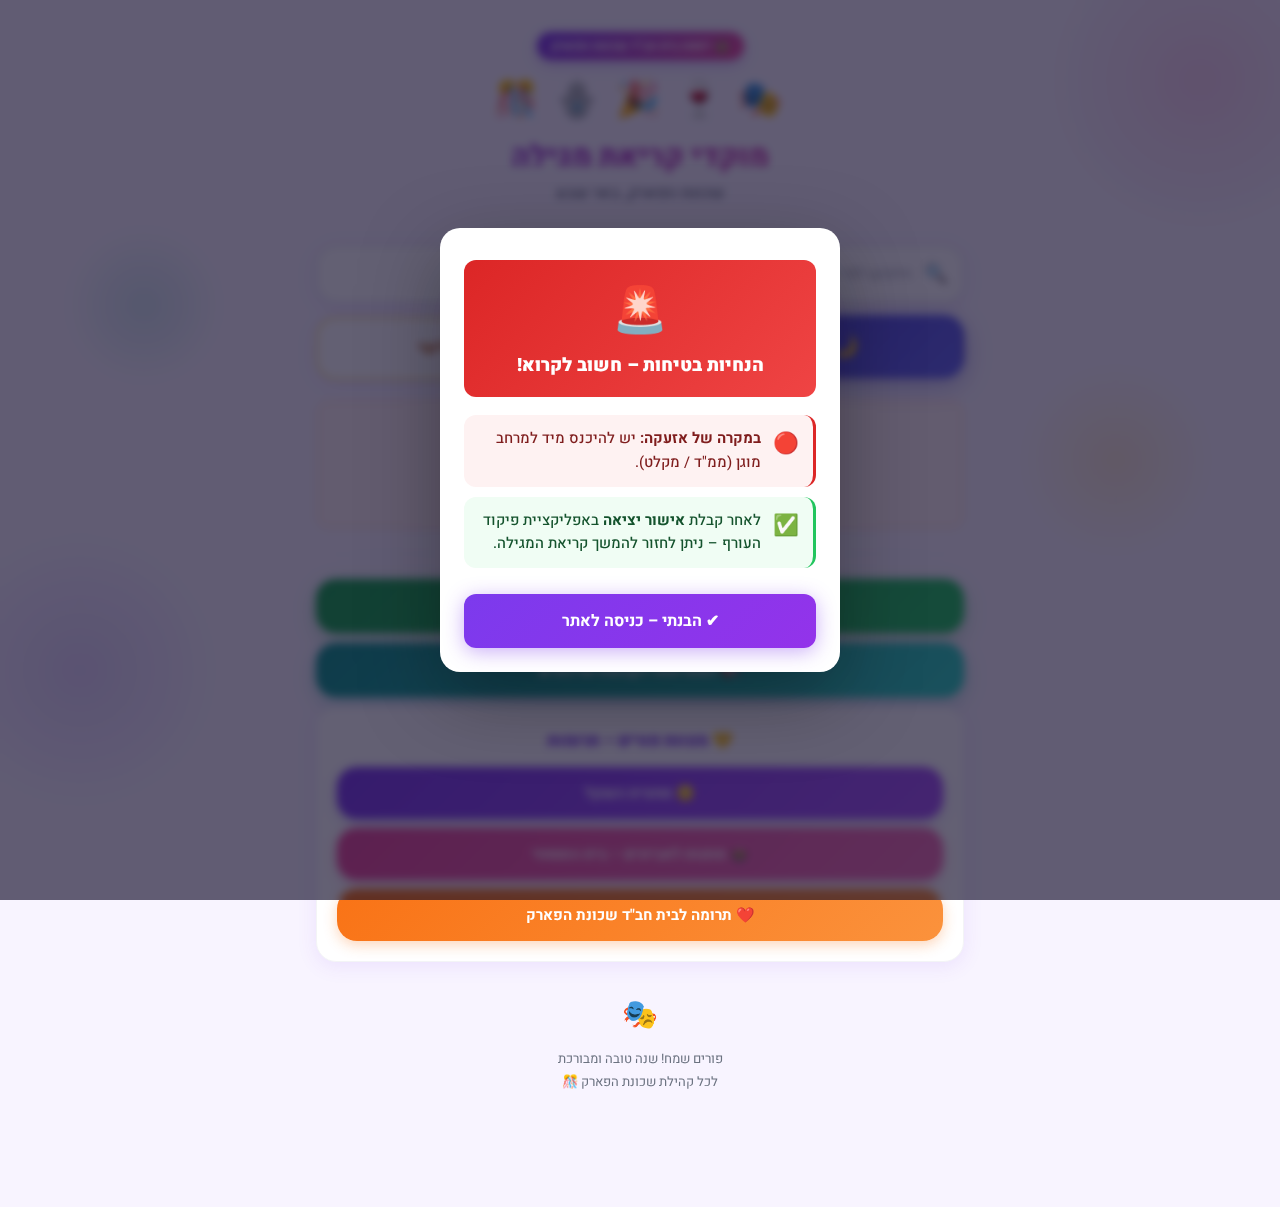
<file: pages/purim.html>
<!DOCTYPE html>
<html lang="he" dir="rtl">
<head>
<meta charset="UTF-8">
<meta name="viewport" content="width=device-width, initial-scale=1.0">
<title>מוקדי קריאת מגילה – שכונת הפארק באר שבע</title>
<link href="https://fonts.googleapis.com/css2?family=Heebo:wght@400;600;700;900&display=swap" rel="stylesheet">
<style>
:root {
  --bg: #f8f4ff;
  --purple: #7C3AED;
  --purple-soft: #EDE9FE;
  --pink: #EC4899;
  --night: #4338CA;
  --night-soft: #EEF2FF;
  --day: #B45309;
  --day-soft: #FFFBEB;
  --text: #1E1B4B;
  --muted: #6B7280;
  --radius: 20px;
  --radius-sm: 12px;
  --shadow: 0 4px 20px rgba(124,58,237,0.10);
  --shadow-lg: 0 8px 40px rgba(124,58,237,0.18);
}
* { box-sizing: border-box; margin: 0; padding: 0; }
body { font-family: 'Heebo', sans-serif; background: var(--bg); color: var(--text); min-height: 100vh; overflow-x: hidden; }

.bg-shapes { position: fixed; inset: 0; pointer-events: none; z-index: 0; overflow: hidden; }
.shape { position: absolute; border-radius: 50%; animation: float 8s ease-in-out infinite alternate; }
.shape-1 { width: 320px; height: 320px; background: radial-gradient(circle, rgba(236,72,153,0.18), transparent 70%); top: -80px; right: -80px; }
.shape-2 { width: 280px; height: 280px; background: radial-gradient(circle, rgba(124,58,237,0.15), transparent 70%); bottom: 10%; left: -60px; animation-delay: 2s; }
.shape-3 { width: 200px; height: 200px; background: radial-gradient(circle, rgba(251,191,36,0.18), transparent 70%); top: 40%; right: 5%; animation-delay: 4s; }
.shape-4 { width: 160px; height: 160px; background: radial-gradient(circle, rgba(13,148,136,0.14), transparent 70%); top: 25%; left: 5%; animation-delay: 1s; }
@keyframes float { from { transform: translateY(0); } to { transform: translateY(-20px); } }

.container { max-width: 680px; margin: 0 auto; padding: 0 16px 100px; position: relative; z-index: 1; }

/* POPUP */
.popup-overlay { position: fixed; inset: 0; background: rgba(15,10,40,0.65); backdrop-filter: blur(4px); z-index: 1000; display: flex; align-items: center; justify-content: center; padding: 16px; }
.popup-box { background: white; border-radius: var(--radius); padding: 32px 24px 24px; max-width: 400px; width: 100%; box-shadow: 0 24px 80px rgba(0,0,0,0.35); animation: popIn 0.35s cubic-bezier(0.34,1.56,0.64,1); }
@keyframes popIn { from { transform: scale(0.85) translateY(20px); opacity: 0; } to { transform: scale(1); opacity: 1; } }
.popup-top { background: linear-gradient(135deg, #DC2626, #EF4444); border-radius: var(--radius-sm); padding: 18px; text-align: center; margin-bottom: 18px; }
.popup-icon { font-size: 2.8rem; display: block; margin-bottom: 8px; }
.popup-top h2 { font-size: 1.15rem; font-weight: 900; color: white; }
.safety-step { display: flex; gap: 12px; align-items: flex-start; padding: 12px 14px; border-radius: var(--radius-sm); margin-bottom: 10px; font-size: 0.93rem; line-height: 1.6; font-weight: 500; }
.safety-step.red { background: #FEF2F2; color: #7F1D1D; border-right: 3px solid #DC2626; }
.safety-step.green { background: #F0FDF4; color: #14532D; border-right: 3px solid #22C55E; }
.step-icon { font-size: 1.3rem; flex-shrink: 0; }
.popup-ok-btn { width: 100%; margin-top: 16px; background: linear-gradient(135deg, var(--purple), #9333EA); color: white; border: none; border-radius: var(--radius-sm); padding: 15px; font-size: 1rem; font-weight: 700; font-family: 'Heebo', sans-serif; cursor: pointer; box-shadow: 0 4px 20px rgba(124,58,237,0.4); }
.popup-ok-btn:active { opacity: 0.9; }

/* HEADER */
header { text-align: center; padding: 32px 0 22px; }
.header-badge-top { display: inline-flex; align-items: center; gap: 6px; background: linear-gradient(135deg, var(--purple), var(--pink)); color: white; font-size: 0.8rem; font-weight: 700; padding: 5px 14px; border-radius: 50px; margin-bottom: 14px; box-shadow: 0 4px 14px rgba(124,58,237,0.3); }
.emoji-strip { font-size: 2.2rem; letter-spacing: 4px; margin-bottom: 12px; display: block; animation: wiggle 3s ease-in-out infinite; }
@keyframes wiggle { 0%, 100% { transform: rotate(-2deg); } 50% { transform: rotate(2deg); } }
header h1 { font-size: 1.85rem; font-weight: 900; line-height: 1.25; margin-bottom: 6px; background: linear-gradient(135deg, var(--purple) 0%, var(--pink) 100%); -webkit-background-clip: text; -webkit-text-fill-color: transparent; background-clip: text; }
header .city { font-size: 1rem; color: var(--muted); font-weight: 600; }

/* SEARCH */
.search-wrap { margin: 18px 0 14px; position: relative; }
.search-input { width: 100%; padding: 15px 50px 15px 18px; border: 2px solid #E5E7EB; border-radius: var(--radius); font-size: 1rem; font-family: 'Heebo', sans-serif; background: white; outline: none; box-shadow: var(--shadow); transition: border-color 0.2s, box-shadow 0.2s; text-align: right; color: var(--text); }
.search-input:focus { border-color: var(--purple); box-shadow: 0 0 0 4px rgba(124,58,237,0.12); }
.search-input::placeholder { color: #9CA3AF; }
.search-icon { position: absolute; right: 16px; top: 50%; transform: translateY(-50%); font-size: 1.2rem; pointer-events: none; }

/* TABS */
.tabs { display: grid; grid-template-columns: 1fr 1fr; gap: 10px; margin-bottom: 20px; }
.tab-btn { padding: 14px 10px; border: 2.5px solid transparent; border-radius: var(--radius); font-family: 'Heebo', sans-serif; font-size: 0.98rem; font-weight: 700; cursor: pointer; transition: all 0.22s cubic-bezier(0.34,1.56,0.64,1); background: white; box-shadow: var(--shadow); display: flex; align-items: center; justify-content: center; gap: 8px; }
.tab-btn.night { color: var(--night); border-color: #C7D2FE; }
.tab-btn.night.active { background: linear-gradient(135deg, var(--night), #6366F1); color: white; border-color: transparent; box-shadow: 0 6px 24px rgba(67,56,202,0.4); transform: translateY(-2px); }
.tab-btn.day { color: var(--day); border-color: #FDE68A; }
.tab-btn.day.active { background: linear-gradient(135deg, #D97706, #F59E0B); color: white; border-color: transparent; box-shadow: 0 6px 24px rgba(217,119,6,0.4); transform: translateY(-2px); }
.tab-icon { font-size: 1.3rem; }

/* LOADING */
.loading { text-align: center; padding: 50px 20px; color: var(--muted); }
.spinner { width: 42px; height: 42px; border: 4px solid #E5E7EB; border-top-color: var(--purple); border-radius: 50%; animation: spin 0.8s linear infinite; margin: 0 auto 14px; }
@keyframes spin { to { transform: rotate(360deg); } }

/* ERROR */
.error-box { background: #FEF2F2; border: 1.5px solid #FECACA; border-radius: var(--radius-sm); padding: 20px; text-align: center; color: #DC2626; font-weight: 600; font-size: 0.95rem; line-height: 1.9; }
.retry-btn { margin-top: 14px; background: #DC2626; color: white; border: none; border-radius: 10px; padding: 11px 24px; font-family: 'Heebo', sans-serif; font-weight: 700; cursor: pointer; font-size: 0.95rem; }

/* TIME GROUP */
.time-group { margin-bottom: 24px; }
.time-pill { display: inline-flex; align-items: center; gap: 8px; padding: 8px 18px; border-radius: 50px; font-weight: 900; font-size: 1rem; margin-bottom: 12px; box-shadow: 0 4px 14px rgba(0,0,0,0.12); }
.night-pill { background: linear-gradient(135deg, var(--night), #6366F1); color: white; }
.day-pill { background: linear-gradient(135deg, #D97706, #F59E0B); color: white; }

/* CARD */
.card { background: white; border-radius: var(--radius); padding: 18px; margin-bottom: 12px; box-shadow: var(--shadow); border: 1.5px solid #F3F4F6; transition: transform 0.18s, box-shadow 0.18s; animation: cardIn 0.35s cubic-bezier(0.34,1.56,0.64,1) both; position: relative; overflow: hidden; }
.card::before { content: ''; position: absolute; top: 0; right: 0; width: 5px; height: 100%; }
.card.night-card::before { background: linear-gradient(180deg, var(--night), #6366F1); }
.card.day-card::before { background: linear-gradient(180deg, #D97706, #F59E0B); }
@keyframes cardIn { from { opacity: 0; transform: translateY(14px) scale(0.97); } to { opacity: 1; transform: translateY(0) scale(1); } }
.card:hover { transform: translateY(-2px); box-shadow: var(--shadow-lg); }
.card-header { display: flex; justify-content: space-between; align-items: flex-start; margin-bottom: 12px; gap: 10px; }
.card-address { font-size: 1.15rem; font-weight: 900; color: var(--text); line-height: 1.3; }
.time-badge { flex-shrink: 0; font-size: 0.95rem; font-weight: 900; padding: 5px 13px; border-radius: 50px; }
.night-badge { background: var(--night-soft); color: var(--night); }
.day-badge { background: var(--day-soft); color: var(--day); }
.card-info { display: flex; flex-direction: column; gap: 5px; margin-bottom: 14px; }
.info-row { display: flex; align-items: center; gap: 8px; font-size: 0.9rem; color: var(--muted); }
.info-row strong { color: var(--text); font-weight: 700; }
.card-actions { display: grid; grid-template-columns: 1fr 1fr; gap: 8px; }
.action-btn { display: flex; align-items: center; justify-content: center; gap: 7px; padding: 12px 10px; border-radius: var(--radius-sm); font-family: 'Heebo', sans-serif; font-size: 0.9rem; font-weight: 700; text-decoration: none; border: none; cursor: pointer; transition: transform 0.15s; }
.action-btn:active { transform: scale(0.95); }
.btn-nav { background: linear-gradient(135deg, #2563EB, #60A5FA); color: white; box-shadow: 0 4px 12px rgba(37,99,235,0.3); }
.btn-wa { background: linear-gradient(135deg, #16A34A, #4ADE80); color: white; box-shadow: 0 4px 12px rgba(22,163,74,0.3); }
.btn-disabled { background: #F3F4F6; color: #9CA3AF; cursor: default; }

.no-results { text-align: center; padding: 50px 20px; font-size: 1rem; color: var(--muted); }
.no-icon { font-size: 3rem; display: block; margin-bottom: 10px; }
.count-badge { display: inline-block; background: var(--purple-soft, #EDE9FE); color: var(--purple); font-size: 0.78rem; font-weight: 700; padding: 2px 10px; border-radius: 50px; margin-bottom: 16px; }
.divider { height: 2px; background: linear-gradient(90deg, transparent, #E5E7EB 30%, #E5E7EB 70%, transparent); margin: 24px 0; border-radius: 50px; }

/* EXTRAS */
.extras-section { display: flex; flex-direction: column; gap: 10px; }
.full-btn { display: flex; align-items: center; justify-content: center; gap: 10px; padding: 15px; border-radius: var(--radius); font-family: 'Heebo', sans-serif; font-size: 1rem; font-weight: 700; text-decoration: none; border: none; cursor: pointer; width: 100%; transition: transform 0.15s; }
.full-btn:active { transform: scale(0.98); }
.btn-share { background: linear-gradient(135deg, #16A34A, #22C55E); color: white; box-shadow: 0 6px 20px rgba(22,163,74,0.3); }
.btn-group-join { background: linear-gradient(135deg, #0D9488, #2DD4BF); color: white; box-shadow: 0 6px 20px rgba(13,148,136,0.3); }
.donate-section { background: white; border-radius: var(--radius); padding: 20px; box-shadow: var(--shadow); border: 1.5px solid #F3F4F6; }
.donate-title { font-size: 1.05rem; font-weight: 900; color: var(--purple); text-align: center; margin-bottom: 14px; }
.donate-buttons { display: flex; flex-direction: column; gap: 9px; }
.btn-donate { color: white; font-size: 0.93rem; }
.btn-d1 { background: linear-gradient(135deg, #7C3AED, #A855F7); box-shadow: 0 4px 14px rgba(124,58,237,0.3); }
.btn-d2 { background: linear-gradient(135deg, #EC4899, #F472B6); box-shadow: 0 4px 14px rgba(236,72,153,0.3); }
.btn-d3 { background: linear-gradient(135deg, #F97316, #FB923C); box-shadow: 0 4px 14px rgba(249,115,22,0.3); }

footer { text-align: center; padding: 28px 0 12px; color: var(--muted); font-size: 0.82rem; line-height: 1.8; }
.footer-emoji { font-size: 1.8rem; display: block; margin-bottom: 6px; }
.last-updated { text-align: center; font-size: 0.75rem; color: #9CA3AF; margin-top: 8px; }
</style>
</head>
<body>

<div class="bg-shapes">
  <div class="shape shape-1"></div>
  <div class="shape shape-2"></div>
  <div class="shape shape-3"></div>
  <div class="shape shape-4"></div>
</div>

<!-- SAFETY POPUP -->
<div class="popup-overlay" id="safetyPopup">
  <div class="popup-box">
    <div class="popup-top">
      <span class="popup-icon">🚨</span>
      <h2>הנחיות בטיחות – חשוב לקרוא!</h2>
    </div>
    <div class="safety-step red">
      <span class="step-icon">🔴</span>
      <span><strong>במקרה של אזעקה:</strong> יש להיכנס מיד למרחב מוגן (ממ"ד / מקלט).</span>
    </div>
    <div class="safety-step green">
      <span class="step-icon">✅</span>
      <span>לאחר קבלת <strong>אישור יציאה</strong> באפליקציית פיקוד העורף – ניתן לחזור להמשך קריאת המגילה.</span>
    </div>
    <button class="popup-ok-btn" onclick="document.getElementById('safetyPopup').style.display='none'">✔ הבנתי – כניסה לאתר</button>
  </div>
</div>

<div class="container">

  <header>
    <div class="header-badge-top">🕍 יוזמת בית חב"ד שכונת הפארק</div>
    <span class="emoji-strip">🎭 🍷 🎉 🪬 🎊</span>
    <h1>מוקדי קריאת מגילה</h1>
    <div class="city">שכונת הפארק, באר שבע</div>
  </header>

  <div class="search-wrap">
    <span class="search-icon">🔍</span>
    <input type="text" id="searchInput" class="search-input"
      placeholder="חיפוש לפי שם רחוב..." oninput="renderCards()">
  </div>

  <div class="tabs">
    <button class="tab-btn night active" onclick="switchTab('night')">
      <span class="tab-icon">🌙</span> לילה – שני
    </button>
    <button class="tab-btn day" onclick="switchTab('day')">
      <span class="tab-icon">☀️</span> יום – שלישי
    </button>
  </div>

  <div id="cardsContainer">
    <div class="loading">
      <div class="spinner"></div>
      <div>טוען נתונים...</div>
    </div>
  </div>

  <div id="lastUpdated" class="last-updated"></div>
  <div class="divider"></div>

  <div class="extras-section">
    <button class="full-btn btn-share" onclick="shareWhatsApp()">💬 שיתוף הדף בוואטסאפ</button>
    <a class="full-btn btn-group-join" href="https://chat.whatsapp.com/L0iEHd5FZLt73BCRHK4mCI" target="_blank">📢 הצטרפות לקבוצת עדכונים</a>
    <div class="donate-section">
      <div class="donate-title">💛 מצוות פורים – תרומות</div>
      <div class="donate-buttons">
        <a class="full-btn btn-donate btn-d1" href="https://pay.grow.link/ac8d37dc20792b91f0ec3c1f57f3ee9f-MzExMTM2NA" target="_blank">🪙 מחצית השקל</a>
        <a class="full-btn btn-donate btn-d2" href="https://app.icount.co.il/m/2efaa" target="_blank">🍲 מתנות לאביונים – בית התמחוי</a>
        <a class="full-btn btn-donate btn-d3" href="https://app.icount.co.il/m/104dc/c9316p142u69a54ec80?utm_source=iCount&utm_medium=paypage&utm_campaign=322" target="_blank">❤️ תרומה לבית חב"ד שכונת הפארק</a>
      </div>
    </div>
  </div>

  <footer>
    <span class="footer-emoji">🎭</span>
    פורים שמח! שנה טובה ומבורכת<br>לכל קהילת שכונת הפארק 🎊
  </footer>

</div>

<script>
// ─────────────────────────────────────────
// Apps Script URL – טוען ישירות מגוגל
// ללא proxies, יציב ומהיר
// ─────────────────────────────────────────
var APPS_SCRIPT_URL = "https://script.google.com/macros/s/AKfycbx9u7aPZEhd4zNIeOEpX4gyZb7RdEV5xkJw5rw84UzCoKgI4x9s-qmq7CHtMtnOnCd4/exec";

var locations = [];
var activeTab = "night";

// ─────────────────────────────────────────
// טעינת נתונים מ-Apps Script
// ─────────────────────────────────────────
function loadData() {
  var container = document.getElementById("cardsContainer");
  container.innerHTML = '<div class="loading"><div class="spinner"></div><div>טוען נתונים...</div></div>';

  var script = document.createElement("script");
  var callbackName = "handleData_" + Date.now();

  // timeout אם אין תגובה תוך 10 שניות
  var timeout = setTimeout(function() {
    cleanup();
    showError("הבקשה ארכה יותר מדי. רענן את הדף.");
  }, 10000);

  window[callbackName] = function(data) {
    clearTimeout(timeout);
    cleanup();
    try {
      locations = parseRows(data);
      var now = new Date();
      document.getElementById("lastUpdated").textContent =
        "עודכן: " + now.toLocaleTimeString("he-IL", {hour: "2-digit", minute: "2-digit"});
      renderCards();
    } catch(e) {
      showError("שגיאה בעיבוד הנתונים: " + e.message);
    }
  };

  function cleanup() {
    delete window[callbackName];
    if (script.parentNode) script.parentNode.removeChild(script);
  }

  script.onerror = function() {
    clearTimeout(timeout);
    cleanup();
    showError("לא ניתן להתחבר לגיליון. בדוק חיבור לאינטרנט.");
  };

  script.src = APPS_SCRIPT_URL + "?callback=" + callbackName;
  document.head.appendChild(script);
}

// ─────────────────────────────────────────
// פרסור הנתונים מהגיליון
//
// הקוד מזהה את שמות העמודות מה-header
// ותומך בשמות: יום/שעה/רחוב/כתובת/מספר/
//              "איש קשר"/טלפון/"בעל קורא"
// ─────────────────────────────────────────
function parseRows(rows) {
  if (!rows || rows.length === 0) return [];

  return rows.map(function(row) {
    // מצא את המפתחות בצורה גמישה
    var keys = Object.keys(row);

    var dayKey     = findKey(keys, ["יום", "day"]);
    var timeKey    = findKey(keys, ["שעה", "time", "שעה "]);
    var streetKey  = findKey(keys, ["רחוב", "כתובת", "street", "address"]);
    var numKey     = findKey(keys, ["מספר", "מספר בניין", "num", "number"]);
    var contactKey = findKey(keys, ["איש קשר", "שם", "contact", "name", "מארח"]);
    var phoneKey   = findKey(keys, ["טלפון", "phone", "tel"]);
    var readerKey  = findKey(keys, ["בעל קורא", "קורא", "reader"]);

    var dayRaw = dayKey ? String(row[dayKey]).trim() : "";
    var day = "night";
    if (dayRaw === "day" || dayRaw === "שלישי" || dayRaw === "יום") day = "day";

    var time    = timeKey    ? String(row[timeKey]).trim()    : "";
    var street  = streetKey  ? String(row[streetKey]).trim()  : "";
    var num     = numKey     ? String(row[numKey]).trim()     : "";
    var contact = contactKey ? String(row[contactKey]).trim() : "";
    var phone   = phoneKey   ? String(row[phoneKey]).trim()   : "";
    var reader  = readerKey  ? String(row[readerKey]).trim()  : "";

    // אם רחוב ומספר ביחד בעמודת כתובת
    if (street && !num) {
      var m = street.match(/^(.+?)\s+([\d][0-9\-\/]*)$/);
      if (m) { street = m[1].trim(); num = m[2].trim(); }
    }

    // ניקוי טלפון
    phone = phone.replace(/[^\d\-+]/g, "").replace(/^-+|-+$/g, "");

    // נקה זמנים כגון "18:00:00" → "18:00"
    if (time.length > 5) time = time.substring(0, 5);

    if (!street || !time) return null;
    return { day: day, time: time, street: street, num: num, contact: contact, phone: phone, reader: reader };
  }).filter(function(r) { return r !== null; });
}

function findKey(keys, options) {
  for (var i = 0; i < options.length; i++) {
    for (var j = 0; j < keys.length; j++) {
      if (keys[j].trim() === options[i]) return keys[j];
    }
  }
  // partial match
  for (var i = 0; i < options.length; i++) {
    for (var j = 0; j < keys.length; j++) {
      if (keys[j].indexOf(options[i]) !== -1 || options[i].indexOf(keys[j].trim()) !== -1) return keys[j];
    }
  }
  return null;
}

function showError(msg) {
  document.getElementById("cardsContainer").innerHTML =
    '<div class="error-box">⚠️ ' + msg + '<br>' +
    '<button class="retry-btn" onclick="loadData()">🔄 נסה שוב</button></div>';
}

// ─────────────────────────────────────────
// UI
// ─────────────────────────────────────────
function switchTab(tab) {
  activeTab = tab;
  document.querySelectorAll(".tab-btn").forEach(function(b) { b.classList.remove("active"); });
  document.querySelector(".tab-btn." + tab).classList.add("active");
  renderCards();
}

function phoneToIntl(phone) {
  var c = (phone || "").replace(/\D/g, "");
  return c.startsWith("0") ? "972" + c.slice(1) : c;
}

function mapsLink(street, num) {
  var addr = [street, num, "באר שבע", "ישראל"].filter(Boolean).join(" ");
  return "https://www.google.com/maps/search/?api=1&query=" + encodeURIComponent(addr);
}

function renderCards() {
  var query = document.getElementById("searchInput").value.trim();
  var filtered = locations.filter(function(loc) {
    return loc.day === activeTab && (!query || loc.street.indexOf(query) !== -1);
  });

  var container = document.getElementById("cardsContainer");
  var isNight = activeTab === "night";

  if (filtered.length === 0) {
    container.innerHTML = '<div class="no-results"><span class="no-icon">😕</span>לא נמצאו מוקדים</div>';
    return;
  }

  var grouped = {};
  filtered.forEach(function(loc) {
    if (!grouped[loc.time]) grouped[loc.time] = [];
    grouped[loc.time].push(loc);
  });

  var html = '<div class="count-badge">🏠 ' + filtered.length + " מוקדים</div>";

  Object.keys(grouped).sort().forEach(function(time) {
    var locs = grouped[time];
    html += '<div class="time-group">';
    html += '<div class="time-pill ' + (isNight ? "night-pill" : "day-pill") + '">';
    html += (isNight ? "🌙" : "☀️") + " שעה " + time + "</div>";

    locs.forEach(function(loc, i) {
      var cardCls  = isNight ? "night-card" : "day-card";
      var badgeCls = isNight ? "night-badge" : "day-badge";
      var intlPhone = phoneToIntl(loc.phone);
      var hasPhone  = intlPhone.length >= 9;

      html += '<div class="card ' + cardCls + '" style="animation-delay:' + (i * 0.06) + 's">';
      html += '<div class="card-header">';
      html += '<div class="card-address">📍 ' + loc.street + (loc.num ? " " + loc.num : "") + "</div>";
      html += '<div class="time-badge ' + badgeCls + '">' + loc.time + "</div>";
      html += "</div>";
      html += '<div class="card-info">';
      html += '<div class="info-row">👤 <strong>מארח/ת:</strong>&nbsp;' + loc.contact + "</div>";
      if (loc.reader) html += '<div class="info-row">📖 <strong>בעל קורא:</strong>&nbsp;' + loc.reader + "</div>";
      html += "</div>";
      html += '<div class="card-actions">';
      html += '<a class="action-btn btn-nav" href="' + mapsLink(loc.street, loc.num) + '" target="_blank">🗺️ ניווט</a>';
      html += hasPhone
        ? '<a class="action-btn btn-wa" href="https://wa.me/' + intlPhone + '" target="_blank">💬 וואטסאפ</a>'
        : '<div class="action-btn btn-disabled">אין טלפון</div>';
      html += "</div></div>";
    });
    html += "</div>";
  });

  container.innerHTML = html;
}

function shareWhatsApp() {
  var url = encodeURIComponent(window.location.href);
  var text = encodeURIComponent("🎭 מוקדי קריאת מגילה – שכונת הפארק, באר שבע\nמצא את המוקד הקרוב אליך:\n");
  window.open("https://wa.me/?text=" + text + url, "_blank");
}

loadData();
</script>
</body>
</html>
</file>
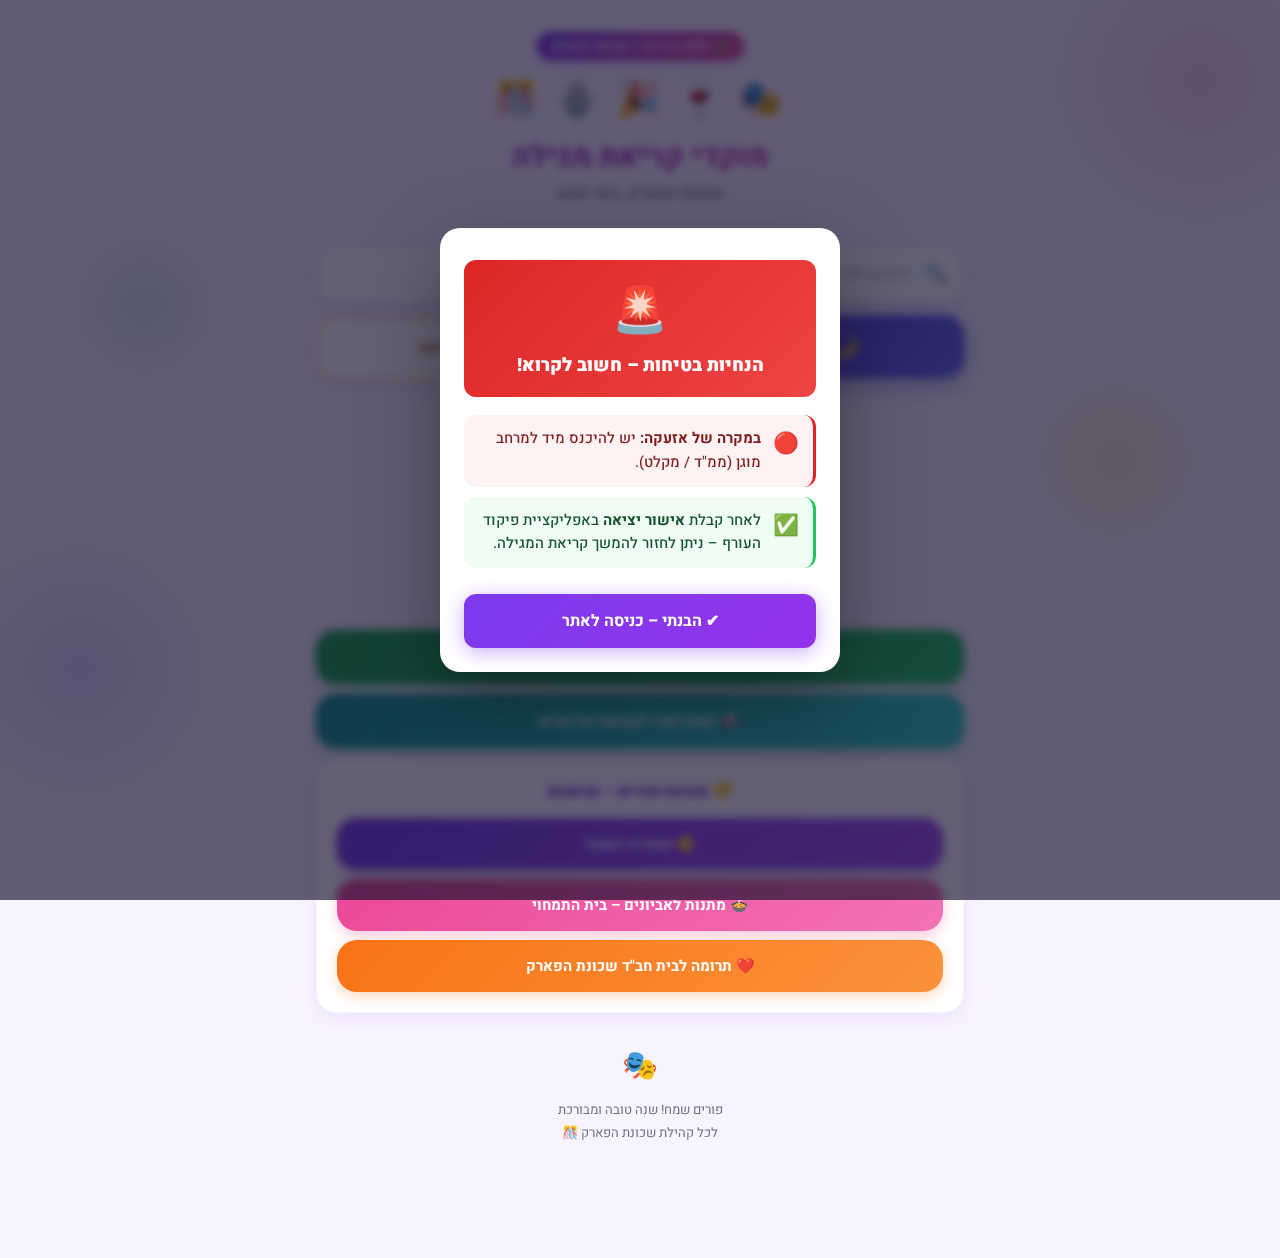
<file: pages/purim2026.html>
<!DOCTYPE html>
<html lang="he" dir="rtl">
<head>
<meta charset="UTF-8">
<meta name="viewport" content="width=device-width, initial-scale=1.0">
<title>מוקדי קריאת מגילה – שכונת הפארק באר שבע</title>
<link href="https://fonts.googleapis.com/css2?family=Heebo:wght@400;600;700;900&display=swap" rel="stylesheet">
<style>
:root {
  --bg: #f8f4ff;
  --purple: #7C3AED;
  --purple-soft: #EDE9FE;
  --pink: #EC4899;
  --pink-soft: #FCE7F3;
  --orange: #F97316;
  --orange-soft: #FFF7ED;
  --teal: #0D9488;
  --teal-soft: #CCFBF1;
  --gold: #FBBF24;
  --night: #4338CA;
  --night-soft: #EEF2FF;
  --day: #B45309;
  --day-soft: #FFFBEB;
  --text: #1E1B4B;
  --muted: #6B7280;
  --white: #ffffff;
  --radius: 20px;
  --radius-sm: 12px;
  --shadow: 0 4px 20px rgba(124,58,237,0.10);
  --shadow-lg: 0 8px 40px rgba(124,58,237,0.18);
}

* { box-sizing: border-box; margin: 0; padding: 0; }

body {
  font-family: 'Heebo', sans-serif;
  background: var(--bg);
  color: var(--text);
  min-height: 100vh;
  overflow-x: hidden;
}

.bg-shapes {
  position: fixed; inset: 0; pointer-events: none; z-index: 0; overflow: hidden;
}
.shape {
  position: absolute; border-radius: 50%;
  animation: float 8s ease-in-out infinite alternate;
}
.shape-1 { width: 320px; height: 320px; background: radial-gradient(circle, rgba(236,72,153,0.18), transparent 70%); top: -80px; right: -80px; animation-delay: 0s; }
.shape-2 { width: 280px; height: 280px; background: radial-gradient(circle, rgba(124,58,237,0.15), transparent 70%); bottom: 10%; left: -60px; animation-delay: 2s; }
.shape-3 { width: 200px; height: 200px; background: radial-gradient(circle, rgba(251,191,36,0.18), transparent 70%); top: 40%; right: 5%; animation-delay: 4s; }
.shape-4 { width: 160px; height: 160px; background: radial-gradient(circle, rgba(13,148,136,0.14), transparent 70%); top: 25%; left: 5%; animation-delay: 1s; }
@keyframes float {
  from { transform: translateY(0) scale(1); }
  to { transform: translateY(-20px) scale(1.05); }
}

.container {
  max-width: 680px;
  margin: 0 auto;
  padding: 0 16px 100px;
  position: relative;
  z-index: 1;
}

/* POPUP */
.popup-overlay {
  position: fixed; inset: 0;
  background: rgba(15,10,40,0.65);
  backdrop-filter: blur(4px);
  z-index: 1000;
  display: flex; align-items: center; justify-content: center;
  padding: 16px;
  animation: fadeIn 0.3s;
}
@keyframes fadeIn { from { opacity: 0; } to { opacity: 1; } }

.popup-box {
  background: white;
  border-radius: var(--radius);
  padding: 32px 24px 24px;
  max-width: 400px; width: 100%;
  box-shadow: 0 24px 80px rgba(0,0,0,0.35);
  animation: popIn 0.35s cubic-bezier(0.34,1.56,0.64,1);
}
@keyframes popIn { from { transform: scale(0.85) translateY(20px); opacity: 0; } to { transform: scale(1) translateY(0); opacity: 1; } }

.popup-top {
  background: linear-gradient(135deg, #DC2626, #EF4444);
  border-radius: var(--radius-sm);
  padding: 18px;
  text-align: center;
  margin-bottom: 18px;
}
.popup-top .popup-icon { font-size: 2.8rem; display: block; margin-bottom: 8px; }
.popup-top h2 { font-size: 1.15rem; font-weight: 900; color: white; }

.safety-step {
  display: flex; gap: 12px; align-items: flex-start;
  padding: 12px 14px;
  border-radius: var(--radius-sm);
  margin-bottom: 10px;
  font-size: 0.93rem;
  line-height: 1.6;
  font-weight: 500;
}
.safety-step.red { background: #FEF2F2; color: #7F1D1D; border-right: 3px solid #DC2626; }
.safety-step.green { background: #F0FDF4; color: #14532D; border-right: 3px solid #22C55E; }
.step-icon { font-size: 1.3rem; flex-shrink: 0; }

.popup-ok-btn {
  width: 100%; margin-top: 16px;
  background: linear-gradient(135deg, var(--purple), #9333EA);
  color: white; border: none; border-radius: var(--radius-sm);
  padding: 15px; font-size: 1rem; font-weight: 700;
  font-family: 'Heebo', sans-serif; cursor: pointer;
  box-shadow: 0 4px 20px rgba(124,58,237,0.4);
  transition: transform 0.15s;
}
.popup-ok-btn:active { transform: scale(0.97); }

/* HEADER */
header {
  text-align: center;
  padding: 32px 0 22px;
}

.header-badge-top {
  display: inline-flex; align-items: center; gap: 6px;
  background: linear-gradient(135deg, var(--purple), var(--pink));
  color: white; font-size: 0.8rem; font-weight: 700;
  padding: 5px 14px; border-radius: 50px;
  margin-bottom: 14px;
  box-shadow: 0 4px 14px rgba(124,58,237,0.3);
}

.emoji-strip {
  font-size: 2.2rem;
  letter-spacing: 4px;
  margin-bottom: 12px;
  display: block;
  animation: wiggle 3s ease-in-out infinite;
}
@keyframes wiggle {
  0%, 100% { transform: rotate(-2deg); }
  50% { transform: rotate(2deg); }
}

header h1 {
  font-size: 1.85rem;
  font-weight: 900;
  line-height: 1.25;
  margin-bottom: 6px;
  background: linear-gradient(135deg, var(--purple) 0%, var(--pink) 100%);
  -webkit-background-clip: text;
  -webkit-text-fill-color: transparent;
  background-clip: text;
}

header .city {
  font-size: 1rem; color: var(--muted); font-weight: 600;
}

/* SEARCH */
.search-wrap {
  margin: 18px 0 14px;
  position: relative;
}
.search-input {
  width: 100%;
  padding: 15px 50px 15px 18px;
  border: 2px solid #E5E7EB;
  border-radius: var(--radius);
  font-size: 1rem; font-family: 'Heebo', sans-serif;
  background: white; outline: none;
  box-shadow: var(--shadow);
  transition: border-color 0.2s, box-shadow 0.2s;
  text-align: right;
  color: var(--text);
}
.search-input:focus {
  border-color: var(--purple);
  box-shadow: 0 0 0 4px rgba(124,58,237,0.12);
}
.search-input::placeholder { color: #9CA3AF; }
.search-icon {
  position: absolute; right: 16px; top: 50%;
  transform: translateY(-50%);
  font-size: 1.2rem; pointer-events: none;
}

/* TABS */
.tabs {
  display: grid; grid-template-columns: 1fr 1fr;
  gap: 10px; margin-bottom: 20px;
}
.tab-btn {
  padding: 14px 10px;
  border: 2.5px solid transparent;
  border-radius: var(--radius);
  font-family: 'Heebo', sans-serif;
  font-size: 0.98rem; font-weight: 700;
  cursor: pointer;
  transition: all 0.22s cubic-bezier(0.34,1.56,0.64,1);
  background: white;
  box-shadow: var(--shadow);
  display: flex; align-items: center; justify-content: center; gap: 8px;
}
.tab-btn.night { color: var(--night); border-color: #C7D2FE; }
.tab-btn.night.active {
  background: linear-gradient(135deg, var(--night), #6366F1);
  color: white; border-color: transparent;
  box-shadow: 0 6px 24px rgba(67,56,202,0.4);
  transform: translateY(-2px);
}
.tab-btn.day { color: var(--day); border-color: #FDE68A; }
.tab-btn.day.active {
  background: linear-gradient(135deg, #D97706, #F59E0B);
  color: white; border-color: transparent;
  box-shadow: 0 6px 24px rgba(217,119,6,0.4);
  transform: translateY(-2px);
}
.tab-icon { font-size: 1.3rem; }

/* LOADING */
.loading {
  text-align: center; padding: 50px 20px;
  color: var(--muted);
}
.spinner {
  width: 42px; height: 42px;
  border: 4px solid #E5E7EB;
  border-top-color: var(--purple);
  border-radius: 50%;
  animation: spin 0.8s linear infinite;
  margin: 0 auto 14px;
}
@keyframes spin { to { transform: rotate(360deg); } }

/* ERROR */
.error-box {
  background: #FEF2F2; border: 1.5px solid #FECACA;
  border-radius: var(--radius-sm); padding: 18px; text-align: center;
  color: #DC2626; font-weight: 600; font-size: 0.95rem; line-height: 1.6;
}

/* TIME GROUP */
.time-group { margin-bottom: 24px; }

.time-pill {
  display: inline-flex; align-items: center; gap: 8px;
  padding: 8px 18px; border-radius: 50px;
  font-weight: 900; font-size: 1rem;
  margin-bottom: 12px;
  box-shadow: 0 4px 14px rgba(0,0,0,0.12);
}
.time-pill.night-pill { background: linear-gradient(135deg, var(--night), #6366F1); color: white; }
.time-pill.day-pill { background: linear-gradient(135deg, #D97706, #F59E0B); color: white; }

/* CARD */
.card {
  background: white;
  border-radius: var(--radius);
  padding: 18px;
  margin-bottom: 12px;
  box-shadow: var(--shadow);
  border: 1.5px solid #F3F4F6;
  transition: transform 0.18s, box-shadow 0.18s;
  animation: cardIn 0.35s cubic-bezier(0.34,1.56,0.64,1) both;
  position: relative;
  overflow: hidden;
}
.card::before {
  content: '';
  position: absolute;
  top: 0; right: 0;
  width: 5px; height: 100%;
}
.card.night-card::before { background: linear-gradient(180deg, var(--night), #6366F1); }
.card.day-card::before { background: linear-gradient(180deg, #D97706, #F59E0B); }

@keyframes cardIn {
  from { opacity: 0; transform: translateY(14px) scale(0.97); }
  to { opacity: 1; transform: translateY(0) scale(1); }
}
.card:hover { transform: translateY(-2px); box-shadow: var(--shadow-lg); }

.card-header {
  display: flex; justify-content: space-between;
  align-items: flex-start; margin-bottom: 12px; gap: 10px;
}
.card-address {
  font-size: 1.15rem; font-weight: 900;
  color: var(--text); line-height: 1.3;
}
.time-badge {
  flex-shrink: 0;
  font-size: 0.95rem; font-weight: 900;
  padding: 5px 13px; border-radius: 50px;
}
.time-badge.night-badge { background: var(--night-soft); color: var(--night); }
.time-badge.day-badge { background: var(--day-soft); color: var(--day); }

.card-info {
  display: flex; flex-direction: column; gap: 5px;
  margin-bottom: 14px;
}
.info-row {
  display: flex; align-items: center; gap: 8px;
  font-size: 0.9rem; color: var(--muted);
}
.info-row strong { color: var(--text); font-weight: 700; }

.card-actions {
  display: grid; grid-template-columns: 1fr 1fr; gap: 8px;
}

.action-btn {
  display: flex; align-items: center; justify-content: center; gap: 7px;
  padding: 12px 10px;
  border-radius: var(--radius-sm);
  font-family: 'Heebo', sans-serif;
  font-size: 0.9rem; font-weight: 700;
  text-decoration: none; border: none; cursor: pointer;
  transition: transform 0.15s, filter 0.15s;
}
.action-btn:active { transform: scale(0.95); filter: brightness(0.9); }
.btn-nav { background: linear-gradient(135deg, #2563EB, #60A5FA); color: white; box-shadow: 0 4px 12px rgba(37,99,235,0.3); }
.btn-wa { background: linear-gradient(135deg, #16A34A, #4ADE80); color: white; box-shadow: 0 4px 12px rgba(22,163,74,0.3); }
.btn-disabled { background: #F3F4F6; color: #9CA3AF; cursor: default; }

/* NO RESULTS */
.no-results {
  text-align: center; padding: 50px 20px;
  font-size: 1rem; color: var(--muted);
}
.no-results .no-icon { font-size: 3rem; display: block; margin-bottom: 10px; }

/* COUNT */
.count-badge {
  display: inline-block;
  background: var(--purple-soft); color: var(--purple);
  font-size: 0.78rem; font-weight: 700;
  padding: 2px 10px; border-radius: 50px;
  margin-bottom: 16px;
}

/* DIVIDER */
.divider {
  height: 2px;
  background: linear-gradient(90deg, transparent, #E5E7EB 30%, #E5E7EB 70%, transparent);
  margin: 24px 0; border-radius: 50px;
}

/* EXTRAS */
.extras-section { display: flex; flex-direction: column; gap: 10px; }

.full-btn {
  display: flex; align-items: center; justify-content: center; gap: 10px;
  padding: 15px; border-radius: var(--radius);
  font-family: 'Heebo', sans-serif;
  font-size: 1rem; font-weight: 700;
  text-decoration: none; border: none; cursor: pointer; width: 100%;
  transition: transform 0.15s, filter 0.15s;
}
.full-btn:active { transform: scale(0.98); filter: brightness(0.92); }

.btn-share { background: linear-gradient(135deg, #16A34A, #22C55E); color: white; box-shadow: 0 6px 20px rgba(22,163,74,0.3); }
.btn-group-join { background: linear-gradient(135deg, #0D9488, #2DD4BF); color: white; box-shadow: 0 6px 20px rgba(13,148,136,0.3); }

.donate-section {
  background: white; border-radius: var(--radius);
  padding: 20px; box-shadow: var(--shadow);
  border: 1.5px solid #F3F4F6;
}
.donate-title {
  font-size: 1.05rem; font-weight: 900; color: var(--purple);
  text-align: center; margin-bottom: 14px;
}
.donate-buttons { display: flex; flex-direction: column; gap: 9px; }
.btn-donate { color: white; font-size: 0.93rem; }
.btn-d1 { background: linear-gradient(135deg, #7C3AED, #A855F7); box-shadow: 0 4px 14px rgba(124,58,237,0.3); }
.btn-d2 { background: linear-gradient(135deg, #EC4899, #F472B6); box-shadow: 0 4px 14px rgba(236,72,153,0.3); }
.btn-d3 { background: linear-gradient(135deg, #F97316, #FB923C); box-shadow: 0 4px 14px rgba(249,115,22,0.3); }

footer {
  text-align: center; padding: 28px 0 12px;
  color: var(--muted); font-size: 0.82rem; line-height: 1.8;
}
.footer-emoji { font-size: 1.8rem; display: block; margin-bottom: 6px; }
.last-updated { text-align: center; font-size: 0.75rem; color: #9CA3AF; margin-top: 8px; }
</style>
</head>
<body>

<div class="bg-shapes">
  <div class="shape shape-1"></div>
  <div class="shape shape-2"></div>
  <div class="shape shape-3"></div>
  <div class="shape shape-4"></div>
</div>

<!-- SAFETY POPUP -->
<div class="popup-overlay" id="safetyPopup">
  <div class="popup-box">
    <div class="popup-top">
      <span class="popup-icon">🚨</span>
      <h2>הנחיות בטיחות – חשוב לקרוא!</h2>
    </div>
    <div class="safety-step red">
      <span class="step-icon">🔴</span>
      <span><strong>במקרה של אזעקה:</strong> יש להיכנס מיד למרחב מוגן (ממ"ד / מקלט).</span>
    </div>
    <div class="safety-step green">
      <span class="step-icon">✅</span>
      <span>לאחר קבלת <strong>אישור יציאה</strong> באפליקציית פיקוד העורף – ניתן לחזור להמשך קריאת המגילה.</span>
    </div>
    <button class="popup-ok-btn" onclick="document.getElementById('safetyPopup').style.display='none'">✔ הבנתי – כניסה לאתר</button>
  </div>
</div>

<div class="container">

  <header>
    <div class="header-badge-top">🕍 יוזמת בית חב"ד שכונת הפארק</div>
    <span class="emoji-strip">🎭 🍷 🎉 🪬 🎊</span>
    <h1>מוקדי קריאת מגילה</h1>
    <div class="city">שכונת הפארק, באר שבע</div>
  </header>

  <div class="search-wrap">
    <span class="search-icon">🔍</span>
    <input type="text" id="searchInput" class="search-input"
      placeholder="חיפוש לפי שם רחוב..." oninput="renderCards()">
  </div>

  <div class="tabs">
    <button class="tab-btn night active" onclick="switchTab('night')">
      <span class="tab-icon">🌙</span> לילה – שני
    </button>
    <button class="tab-btn day" onclick="switchTab('day')">
      <span class="tab-icon">☀️</span> יום – שלישי
    </button>
  </div>

  <div id="cardsContainer">
    <div class="loading">
      <div class="spinner"></div>
      <div>טוען נתונים...</div>
    </div>
  </div>

  <div id="lastUpdated" class="last-updated"></div>

  <div class="divider"></div>

  <div class="extras-section">
    <button class="full-btn btn-share" onclick="shareWhatsApp()">💬 שיתוף הדף בוואטסאפ</button>
    <a class="full-btn btn-group-join" href="https://chat.whatsapp.com/L0iEHd5FZLt73BCRHK4mCI" target="_blank">📢 הצטרפות לקבוצת עדכונים</a>

    <div class="donate-section">
      <div class="donate-title">💛 מצוות פורים – תרומות</div>
      <div class="donate-buttons">
        <a class="full-btn btn-donate btn-d1" href="https://pay.grow.link/ac8d37dc20792b91f0ec3c1f57f3ee9f-MzExMTM2NA" target="_blank">🪙 מחצית השקל</a>
        <a class="full-btn btn-donate btn-d2" href="https://app.icount.co.il/m/2efaa" target="_blank">🍲 מתנות לאביונים – בית התמחוי</a>
        <a class="full-btn btn-donate btn-d3" href="https://app.icount.co.il/m/104dc/c9316p142u69a54ec80?utm_source=iCount&utm_medium=paypage&utm_campaign=322" target="_blank">❤️ תרומה לבית חב"ד שכונת הפארק</a>
      </div>
    </div>
  </div>

  <footer>
    <span class="footer-emoji">🎭</span>
    פורים שמח! שנה טובה ומבורכת<br>לכל קהילת שכונת הפארק 🎊
  </footer>

</div>

<script>
const SHEET_CSV = 'https://docs.google.com/spreadsheets/d/e/2PACX-1vRWcuvJsF-YkDMdbNKJ2eH6_nHAKw-g7mejcbWZekKveh0-dgJvs4kEmlF7HiSXcxC328Vb8J0Z9PzD/pub?gid=0&single=true&output=csv';

let locations = [];
let activeTab = 'night';

async function loadData() {
  try {
    const res = await fetch(SHEET_CSV + '&t=' + Date.now());
    if (!res.ok) throw new Error('שגיאת רשת');
    const text = await res.text();
    locations = parseCSV(text);
    const now = new Date();
    document.getElementById('lastUpdated').textContent =
      'עודכן: ' + now.toLocaleTimeString('he-IL', {hour:'2-digit', minute:'2-digit'});
    renderCards();
  } catch (e) {
    document.getElementById('cardsContainer').innerHTML =
      '<div class="error-box">⚠️ לא ניתן לטעון את הנתונים.<br>בדוק חיבור לאינטרנט ורענן את הדף.</div>';
  }
}

function parseCSV(text) {
  const lines = text.trim().split('\n');
  if (lines.length < 2) return [];
  return lines.slice(1).map(line => {
    const cols = splitCSVLine(line);
    if (cols.length < 5) return null;
    const dayRaw = (cols[0] || '').trim().toLowerCase();
    let day = 'night';
    if (dayRaw === 'day' || dayRaw === 'שלישי' || dayRaw === 'יום') day = 'day';
    return {
      day,
      time:    (cols[1] || '').trim(),
      street:  (cols[2] || '').trim(),
      num:     (cols[3] || '').trim(),
      contact: (cols[4] || '').trim(),
      phone:   (cols[5] || '').trim(),
      reader:  (cols[6] || '').trim(),
    };
  }).filter(loc => loc && loc.street && loc.time);
}

function splitCSVLine(line) {
  const result = [];
  let cur = '', inQ = false;
  for (const ch of line) {
    if (ch === '"') { inQ = !inQ; }
    else if (ch === ',' && !inQ) { result.push(cur); cur = ''; }
    else cur += ch;
  }
  result.push(cur);
  return result;
}

function switchTab(tab) {
  activeTab = tab;
  document.querySelectorAll('.tab-btn').forEach(b => b.classList.remove('active'));
  document.querySelector('.tab-btn.' + tab).classList.add('active');
  renderCards();
}

function phoneToIntl(phone) {
  const c = phone.replace(/\D/g, '');
  return c.startsWith('0') ? '972' + c.slice(1) : c;
}

function mapsLink(street, num) {
  return 'https://www.google.com/maps/search/?api=1&query=' + encodeURIComponent(street + ' ' + num + ', באר שבע, ישראל');
}

function renderCards() {
  const query = document.getElementById('searchInput').value.trim();
  const filtered = locations.filter(loc =>
    loc.day === activeTab && (!query || loc.street.includes(query))
  );
  const container = document.getElementById('cardsContainer');
  const isNight = activeTab === 'night';

  if (filtered.length === 0) {
    container.innerHTML = '<div class="no-results"><span class="no-icon">😕</span>לא נמצאו מוקדים</div>';
    return;
  }

  const grouped = {};
  filtered.forEach(loc => {
    (grouped[loc.time] = grouped[loc.time] || []).push(loc);
  });

  let html = '<div class="count-badge">🏠 ' + filtered.length + ' מוקדים</div>';

  Object.entries(grouped).sort(([a],[b]) => a.localeCompare(b)).forEach(([time, locs]) => {
    html += '<div class="time-group">';
    html += '<div class="time-pill ' + (isNight ? 'night-pill' : 'day-pill') + '">' + (isNight ? '🌙' : '☀️') + ' שעה ' + time + '</div>';

    locs.forEach((loc, i) => {
      const cardCls = isNight ? 'night-card' : 'day-card';
      const badgeCls = isNight ? 'night-badge' : 'day-badge';
      const hasPhone = loc.phone && loc.phone.replace(/\D/g,'').length > 5;
      html += '<div class="card ' + cardCls + '" style="animation-delay:' + (i*0.06) + 's">';
      html += '<div class="card-header"><div class="card-address">📍 ' + loc.street + ' ' + loc.num + '</div>';
      html += '<div class="time-badge ' + badgeCls + '">' + loc.time + '</div></div>';
      html += '<div class="card-info">';
      html += '<div class="info-row">👤 <strong>מארח/ת:</strong> ' + loc.contact + '</div>';
      if (loc.reader) html += '<div class="info-row">📖 <strong>בעל קורא:</strong> ' + loc.reader + '</div>';
      html += '</div>';
      html += '<div class="card-actions">';
      html += '<a class="action-btn btn-nav" href="' + mapsLink(loc.street, loc.num) + '" target="_blank">🗺️ ניווט</a>';
      html += hasPhone
        ? '<a class="action-btn btn-wa" href="https://wa.me/' + phoneToIntl(loc.phone) + '" target="_blank">💬 וואטסאפ</a>'
        : '<div class="action-btn btn-disabled">אין טלפון</div>';
      html += '</div></div>';
    });

    html += '</div>';
  });

  container.innerHTML = html;
}

function shareWhatsApp() {
  const url = encodeURIComponent(window.location.href);
  const text = encodeURICompone
</file>
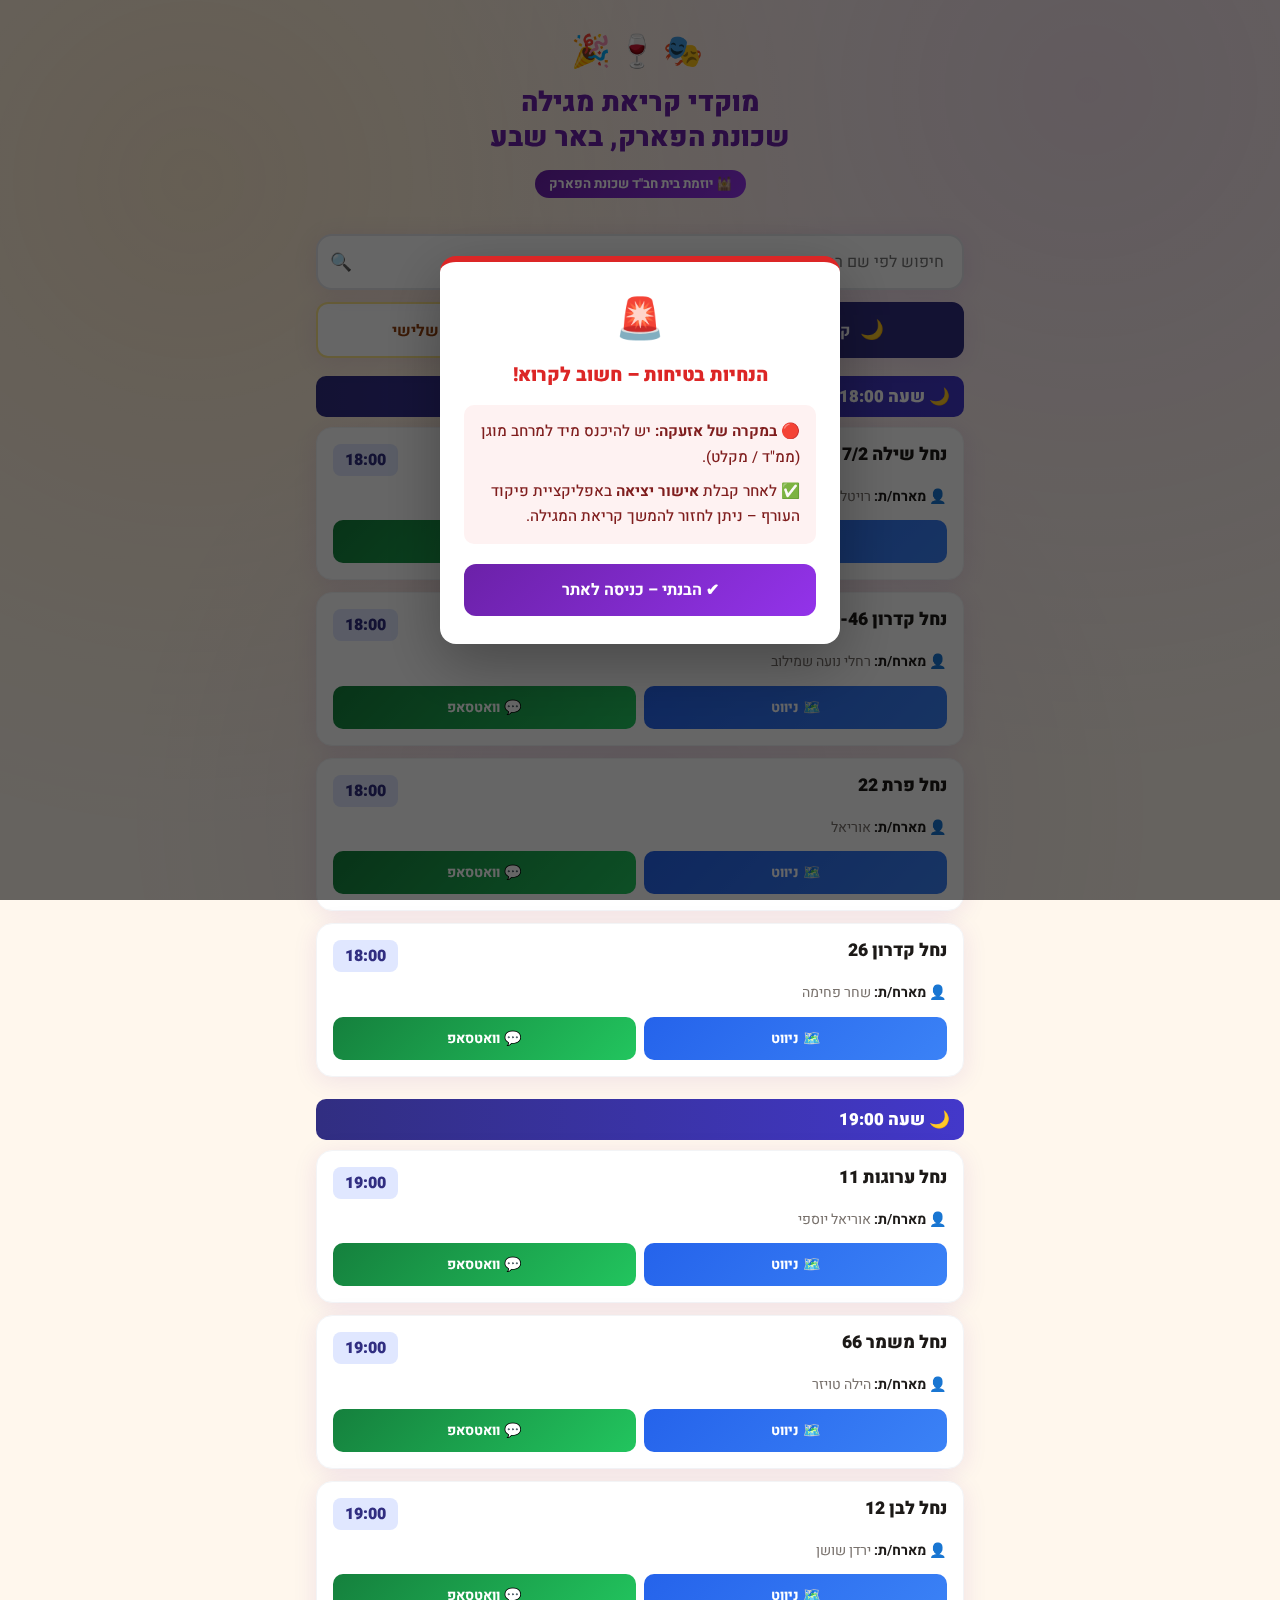
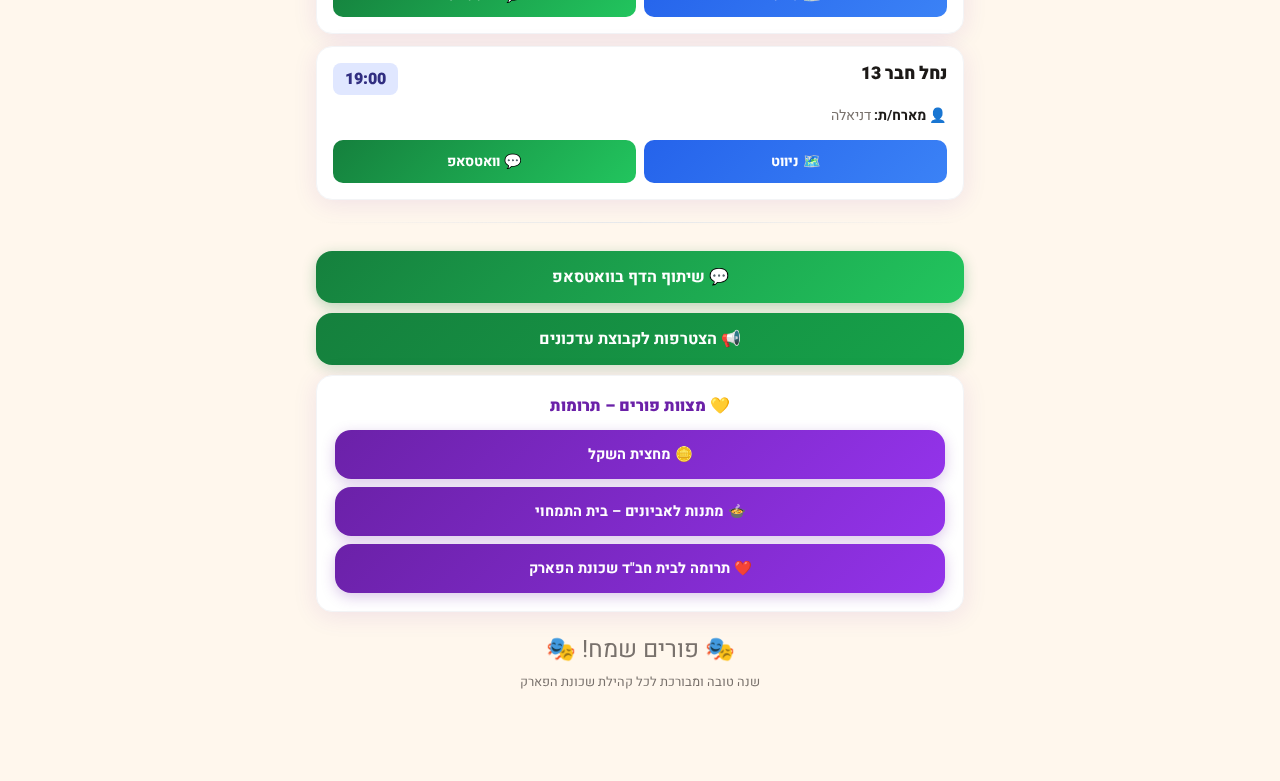
<file: pages/purim26.html>
<!DOCTYPE html>
<html lang="he" dir="rtl">
<head>
<meta charset="UTF-8">
<meta name="viewport" content="width=device-width, initial-scale=1.0">
<title>מוקדי קריאת מגילה – שכונת הפארק באר שבע</title>
<link href="https://fonts.googleapis.com/css2?family=Heebo:wght@400;500;700;900&display=swap" rel="stylesheet">
<style>
  :root {
    --purple: #6B21A8;
    --purple-light: #9333EA;
    --gold: #F59E0B;
    --gold-light: #FDE68A;
    --blue-night: #1E1B4B;
    --bg: #FFF7ED;
    --card-bg: #ffffff;
    --text: #1C1917;
    --text-muted: #78716C;
    --night-color: #312E81;
    --day-color: #92400E;
    --radius: 16px;
    --shadow: 0 4px 24px rgba(107,33,168,0.10);
  }

  * { box-sizing: border-box; margin: 0; padding: 0; }

  body {
    font-family: 'Heebo', sans-serif;
    background: var(--bg);
    color: var(--text);
    min-height: 100vh;
    overflow-x: hidden;
  }

  /* Confetti background */
  body::before {
    content: '';
    position: fixed;
    inset: 0;
    background-image:
      radial-gradient(circle at 15% 20%, rgba(245,158,11,0.12) 0%, transparent 50%),
      radial-gradient(circle at 85% 10%, rgba(147,51,234,0.10) 0%, transparent 50%),
      radial-gradient(circle at 50% 90%, rgba(107,33,168,0.08) 0%, transparent 50%);
    pointer-events: none;
    z-index: 0;
  }

  .container {
    max-width: 680px;
    margin: 0 auto;
    padding: 0 16px 80px;
    position: relative;
    z-index: 1;
  }

  /* HEADER */
  header {
    text-align: center;
    padding: 28px 0 20px;
  }

  .emoji-row {
    font-size: 2rem;
    letter-spacing: 6px;
    margin-bottom: 10px;
    animation: bounce 2s infinite alternate;
  }

  @keyframes bounce {
    from { transform: translateY(0); }
    to { transform: translateY(-6px); }
  }

  header h1 {
    font-size: 1.7rem;
    font-weight: 900;
    color: var(--purple);
    line-height: 1.3;
    margin-bottom: 6px;
  }

  header .subtitle {
    font-size: 0.95rem;
    color: var(--text-muted);
    font-weight: 500;
  }

  header .chabad-badge {
    display: inline-block;
    background: linear-gradient(135deg, var(--purple), var(--purple-light));
    color: white;
    font-size: 0.82rem;
    font-weight: 700;
    padding: 4px 14px;
    border-radius: 50px;
    margin-top: 8px;
  }

  /* SAFETY POPUP */
  .popup-overlay {
    position: fixed;
    inset: 0;
    background: rgba(0,0,0,0.6);
    z-index: 1000;
    display: flex;
    align-items: center;
    justify-content: center;
    padding: 16px;
    animation: fadeIn 0.3s;
  }

  @keyframes fadeIn { from { opacity: 0; } to { opacity: 1; } }

  .popup-box {
    background: white;
    border-radius: var(--radius);
    padding: 28px 24px;
    max-width: 400px;
    width: 100%;
    border-top: 6px solid #DC2626;
    box-shadow: 0 20px 60px rgba(0,0,0,0.3);
    animation: slideUp 0.3s;
  }

  @keyframes slideUp { from { transform: translateY(30px); opacity: 0; } to { transform: translateY(0); opacity: 1; } }

  .popup-box .popup-icon { font-size: 2.5rem; text-align: center; margin-bottom: 12px; }
  .popup-box h2 { font-size: 1.2rem; font-weight: 900; color: #DC2626; text-align: center; margin-bottom: 16px; }

  .safety-steps {
    background: #FEF2F2;
    border-radius: 10px;
    padding: 14px 16px;
    margin-bottom: 20px;
  }

  .safety-steps p {
    font-size: 0.95rem;
    line-height: 1.7;
    color: #7F1D1D;
    font-weight: 500;
  }

  .safety-steps p + p { margin-top: 8px; }

  .popup-ok-btn {
    width: 100%;
    background: linear-gradient(135deg, var(--purple), var(--purple-light));
    color: white;
    border: none;
    border-radius: 12px;
    padding: 14px;
    font-size: 1rem;
    font-weight: 700;
    font-family: 'Heebo', sans-serif;
    cursor: pointer;
    transition: transform 0.15s, box-shadow 0.15s;
  }

  .popup-ok-btn:active { transform: scale(0.97); }

  /* SEARCH */
  .search-wrap {
    margin: 16px 0 12px;
    position: relative;
  }

  .search-input {
    width: 100%;
    padding: 14px 18px 14px 44px;
    border: 2px solid #E5E7EB;
    border-radius: var(--radius);
    font-size: 1rem;
    font-family: 'Heebo', sans-serif;
    background: white;
    transition: border-color 0.2s, box-shadow 0.2s;
    outline: none;
    box-shadow: var(--shadow);
    text-align: right;
  }

  .search-input:focus {
    border-color: var(--purple-light);
    box-shadow: 0 0 0 3px rgba(147,51,234,0.12);
  }

  .search-icon {
    position: absolute;
    left: 14px;
    top: 50%;
    transform: translateY(-50%);
    color: var(--text-muted);
    font-size: 1.1rem;
  }

  /* TABS */
  .tabs {
    display: flex;
    gap: 10px;
    margin-bottom: 18px;
  }

  .tab-btn {
    flex: 1;
    padding: 12px 10px;
    border: 2px solid transparent;
    border-radius: 12px;
    font-family: 'Heebo', sans-serif;
    font-size: 1rem;
    font-weight: 700;
    cursor: pointer;
    transition: all 0.2s;
    background: white;
    box-shadow: var(--shadow);
  }

  .tab-btn.night {
    color: var(--night-color);
    border-color: #C7D2FE;
  }

  .tab-btn.night.active {
    background: var(--night-color);
    color: white;
    border-color: var(--night-color);
  }

  .tab-btn.day {
    color: var(--day-color);
    border-color: #FDE68A;
  }

  .tab-btn.day.active {
    background: var(--day-color);
    color: white;
    border-color: var(--day-color);
  }

  .tab-icon { font-size: 1.2rem; margin-left: 6px; }

  /* SECTION LABEL */
  .section-label {
    font-size: 0.8rem;
    font-weight: 700;
    color: var(--text-muted);
    text-transform: uppercase;
    letter-spacing: 1px;
    margin-bottom: 10px;
  }

  /* TIME GROUP */
  .time-group { margin-bottom: 22px; }

  .time-header {
    display: flex;
    align-items: center;
    gap: 8px;
    margin-bottom: 10px;
    padding: 8px 14px;
    border-radius: 10px;
    font-weight: 900;
    font-size: 1.05rem;
  }

  .time-header.night-header {
    background: linear-gradient(90deg, #312E81, #4338CA);
    color: white;
  }

  .time-header.day-header {
    background: linear-gradient(90deg, #92400E, #D97706);
    color: white;
  }

  /* CARD */
  .card {
    background: var(--card-bg);
    border-radius: var(--radius);
    padding: 16px;
    margin-bottom: 12px;
    box-shadow: var(--shadow);
    border: 1.5px solid #F3F4F6;
    transition: transform 0.15s, box-shadow 0.15s;
    animation: cardIn 0.3s both;
  }

  @keyframes cardIn { from { opacity: 0; transform: translateY(10px); } to { opacity: 1; transform: translateY(0); } }

  .card:active { transform: scale(0.99); }

  .card-top {
    display: flex;
    justify-content: space-between;
    align-items: flex-start;
    margin-bottom: 10px;
  }

  .card-address {
    font-size: 1.1rem;
    font-weight: 900;
    color: var(--text);
    line-height: 1.3;
  }

  .card-time {
    background: var(--gold-light);
    color: var(--day-color);
    font-weight: 900;
    font-size: 1rem;
    padding: 4px 12px;
    border-radius: 8px;
    white-space: nowrap;
  }

  .card-time.night-time {
    background: #E0E7FF;
    color: var(--night-color);
  }

  .card-meta {
    font-size: 0.88rem;
    color: var(--text-muted);
    margin-bottom: 12px;
    line-height: 1.6;
  }

  .card-meta span { display: block; }
  .card-meta strong { color: var(--text); font-weight: 700; }

  .card-actions {
    display: flex;
    gap: 8px;
  }

  .action-btn {
    flex: 1;
    display: flex;
    align-items: center;
    justify-content: center;
    gap: 6px;
    padding: 11px 8px;
    border-radius: 10px;
    font-family: 'Heebo', sans-serif;
    font-size: 0.88rem;
    font-weight: 700;
    text-decoration: none;
    border: none;
    cursor: pointer;
    transition: transform 0.15s, filter 0.15s;
  }

  .action-btn:active { transform: scale(0.96); filter: brightness(0.9); }

  .btn-nav {
    background: linear-gradient(135deg, #2563EB, #3B82F6);
    color: white;
  }

  .btn-wa {
    background: linear-gradient(135deg, #15803D, #22C55E);
    color: white;
  }

  /* NO RESULTS */
  .no-results {
    text-align: center;
    padding: 40px 20px;
    color: var(--text-muted);
    font-size: 1rem;
  }

  /* SHARE & EXTRAS */
  .extras-section {
    margin-top: 28px;
    display: flex;
    flex-direction: column;
    gap: 10px;
  }

  .full-btn {
    display: flex;
    align-items: center;
    justify-content: center;
    gap: 10px;
    padding: 14px;
    border-radius: var(--radius);
    font-family: 'Heebo', sans-serif;
    font-size: 1rem;
    font-weight: 700;
    text-decoration: none;
    border: none;
    cursor: pointer;
    width: 100%;
    transition: transform 0.15s, filter 0.15s;
  }

  .full-btn:active { transform: scale(0.98); filter: brightness(0.92); }

  .btn-share {
    background: linear-gradient(135deg, #15803D, #22C55E);
    color: white;
    box-shadow: 0 4px 14px rgba(21,128,61,0.3);
  }

  .btn-group-join {
    background: linear-gradient(135deg, #15803D, #16A34A);
    color: white;
    box-shadow: 0 4px 14px rgba(21,128,61,0.2);
  }

  .donate-section {
    background: white;
    border-radius: var(--radius);
    padding: 18px;
    box-shadow: var(--shadow);
    border: 1.5px solid #F3F4F6;
  }

  .donate-title {
    font-size: 1rem;
    font-weight: 900;
    color: var(--purple);
    margin-bottom: 12px;
    text-align: center;
  }

  .donate-buttons {
    display: flex;
    flex-direction: column;
    gap: 8px;
  }

  .btn-donate {
    background: linear-gradient(135deg, var(--purple), var(--purple-light));
    color: white;
    box-shadow: 0 4px 14px rgba(107,33,168,0.25);
    font-size: 0.9rem;
  }

  .divider {
    height: 1px;
    background: linear-gradient(90deg, transparent, #E5E7EB, transparent);
    margin: 16px 0;
  }

  footer {
    text-align: center;
    padding: 20px 0 10px;
    color: var(--text-muted);
    font-size: 0.8rem;
  }

  .purim-decoration {
    font-size: 1.5rem;
    margin-bottom: 6px;
  }
</style>
</head>
<body>

<!-- SAFETY POPUP -->
<div class="popup-overlay" id="safetyPopup">
  <div class="popup-box">
    <div class="popup-icon">🚨</div>
    <h2>הנחיות בטיחות – חשוב לקרוא!</h2>
    <div class="safety-steps">
      <p>🔴 <strong>במקרה של אזעקה:</strong> יש להיכנס מיד למרחב מוגן (ממ"ד / מקלט).</p>
      <p>✅ לאחר קבלת <strong>אישור יציאה</strong> באפליקציית פיקוד העורף – ניתן לחזור להמשך קריאת המגילה.</p>
    </div>
    <button class="popup-ok-btn" onclick="document.getElementById('safetyPopup').style.display='none'">
      ✔ הבנתי – כניסה לאתר
    </button>
  </div>
</div>

<div class="container">

  <header>
    <div class="emoji-row">🎭🍷🎉</div>
    <h1>מוקדי קריאת מגילה<br>שכונת הפארק, באר שבע</h1>
    <div class="chabad-badge">🕍 יוזמת בית חב"ד שכונת הפארק</div>
  </header>

  <!-- SEARCH -->
  <div class="search-wrap">
    <span class="search-icon">🔍</span>
    <input
      type="text"
      id="searchInput"
      class="search-input"
      placeholder="חיפוש לפי שם רחוב..."
      oninput="renderCards()"
    >
  </div>

  <!-- TABS -->
  <div class="tabs">
    <button class="tab-btn night active" onclick="switchTab('night')">
      <span class="tab-icon">🌙</span> קריאת לילה – שני
    </button>
    <button class="tab-btn day" onclick="switchTab('day')">
      <span class="tab-icon">☀️</span> קריאת יום – שלישי
    </button>
  </div>

  <!-- CARDS CONTAINER -->
  <div id="cardsContainer"></div>

  <div class="divider"></div>

  <!-- EXTRAS -->
  <div class="extras-section">

    <!-- Share -->
    <button class="full-btn btn-share" onclick="shareWhatsApp()">
      💬 שיתוף הדף בוואטסאפ
    </button>

    <!-- Join group -->
    <a class="full-btn btn-group-join" href="https://chat.whatsapp.com/L0iEHd5FZLt73BCRHK4mCI" target="_blank">
      📢 הצטרפות לקבוצת עדכונים
    </a>

    <!-- Donations -->
    <div class="donate-section">
      <div class="donate-title">💛 מצוות פורים – תרומות</div>
      <div class="donate-buttons">
        <a class="full-btn btn-donate" href="https://pay.grow.link/ac8d37dc20792b91f0ec3c1f57f3ee9f-MzExMTM2NA" target="_blank">
          🪙 מחצית השקל
        </a>
        <a class="full-btn btn-donate" href="https://app.icount.co.il/m/2efaa" target="_blank">
          🍲 מתנות לאביונים – בית התמחוי
        </a>
        <a class="full-btn btn-donate" href="https://app.icount.co.il/m/104dc/c9316p142u69a54ec80?utm_source=iCount&utm_medium=paypage&utm_campaign=322" target="_blank">
          ❤️ תרומה לבית חב"ד שכונת הפארק
        </a>
      </div>
    </div>

  </div>

  <footer>
    <div class="purim-decoration">🎭 פורים שמח! 🎭</div>
    <div>שנה טובה ומבורכת לכל קהילת שכונת הפארק</div>
  </footer>

</div>

<script>
const locations = [
  // NIGHT (שני)
  { day: 'night', time: '18:00', street: 'נחל שילה', num: '17/2',   contact: 'רויטל יעקב',        phone: '0547930040', reader: '' },
  { day: 'night', time: '18:00', street: 'נחל קדרון', num: '44-46', contact: 'רחלי נועה שמילוב', phone: '0526144418', reader: '' },
  { day: 'night', time: '18:00', street: 'נחל פרת',  num: '22',    contact: 'אוריאל',             phone: '0508181241', reader: '' },
  { day: 'night', time: '18:00', street: 'נחל קדרון', num: '26',   contact: 'שחר פחימה',          phone: '0526267527', reader: '' },
  { day: 'night', time: '19:00', street: 'נחל ערוגות', num: '11',  contact: 'אוריאל יוספי',       phone: '0507727005', reader: '' },
  { day: 'night', time: '19:00', street: 'נחל משמר', num: '66',    contact: 'הילה טויזר',         phone: '0508505375', reader: '' },
  { day: 'night', time: '19:00', street: 'נחל לבן',  num: '12',    contact: 'ירדן שושן',          phone: '0542571030', reader: '' },
  { day: 'night', time: '19:00', street: 'נחל חבר',  num: '13',    contact: 'דניאלה',             phone: '0542291701', reader: '' },
  // DAY (שלישי)
  { day: 'day',   time: '10:00', street: 'נחל משמר', num: '62',    contact: 'עמית אבוחצירה',      phone: '0504799199', reader: '' },
  { day: 'day',   time: '10:00', street: 'נחל דליות', num: '15',   contact: 'שירן אבוחצירה',      phone: '0504666071', reader: '' },
  { day: 'day',   time: '10:00', street: 'נחל פרת',  num: '26',    contact: 'נועם לחיאני',        phone: '0524323541', reader: '' },
  { day: 'day',   time: '11:00', street: 'נחל פרס',  num: '13-17', contact: 'יאנה ונגר',          phone: '0546250304', reader: '' },
  { day: 'day',   time: '11:00', street: 'נחל קדרון', num: '35',   contact: 'דודו',               phone: '0524069993', reader: '' },
  { day: 'day',   time: '11:00', street: 'נחל דליות', num: '22-24',contact: 'מיכל אלחדד',         phone: '0542061517', reader: '' },
  { day: 'day',   time: '12:00', street: 'נחל פרת',  num: '10',    contact: 'הדר זגורי',          phone: '0507141450', reader: '' },
  { day: 'day',   time: '12:00', street: 'נחל קדרון', num: '20',   contact: 'דניאלה תורגמן',      phone: '0585222374', reader: '' },
];

let activeTab = 'night';

function switchTab(tab) {
  activeTab = tab;
  document.querySelectorAll('.tab-btn').forEach(b => b.classList.remove('active'));
  document.querySelector(`.tab-btn.${tab}`).classList.add('active');
  renderCards();
}

function phoneToIntl(phone) {
  const cleaned = phone.replace(/\D/g, '');
  if (cleaned.startsWith('0')) return '972' + cleaned.slice(1);
  return cleaned;
}

function mapsLink(street, num) {
  const addr = encodeURIComponent(`${street} ${num}, באר שבע, ישראל`);
  return `https://www.google.com/maps/search/?api=1&query=${addr}`;
}

function renderCards() {
  const query = document.getElementById('searchInput').value.trim();
  const filtered = locations.filter(loc => {
    if (loc.day !== activeTab) return false;
    if (query && !loc.street.includes(query)) return false;
    return true;
  });

  // Group by time
  const grouped = {};
  filtered.forEach(loc => {
    if (!grouped[loc.time]) grouped[loc.time] = [];
    grouped[loc.time].push(loc);
  });

  const container = document.getElementById('cardsContainer');

  if (filtered.length === 0) {
    container.innerHTML = '<div class="no-results">😕 לא נמצאו מוקדים התואמים לחיפוש</div>';
    return;
  }

  let html = '';
  const isNight = activeTab === 'night';

  Object.entries(grouped).sort(([a],[b]) => a.localeCompare(b)).forEach(([time, locs]) => {
    html += `
      <div class="time-group">
        <div class="time-header ${isNight ? 'night-header' : 'day-header'}">
          ${isNight ? '🌙' : '☀️'} שעה ${time}
        </div>
    `;
    locs.forEach((loc, i) => {
      const timeClass = isNight ? 'night-time' : '';
      html += `
        <div class="card" style="animation-delay:${i * 0.05}s">
          <div class="card-top">
            <div class="card-address">${loc.street} ${loc.num}</div>
            <div class="card-time ${timeClass}">${loc.time}</div>
          </div>
          <div class="card-meta">
            <span>👤 <strong>מארח/ת:</strong> ${loc.contact}</span>
            ${loc.reader ? `<span>📖 <strong>בעל קורא:</strong> ${loc.reader}</span>` : ''}
          </div>
          <div class="card-actions">
            <a class="action-btn btn-nav" href="${mapsLink(loc.street, loc.num)}" target="_blank">
              🗺️ ניווט
            </a>
            <a class="action-btn btn-wa" href="https://wa.me/${phoneToIntl(loc.phone)}" target="_blank">
              💬 וואטסאפ
            </a>
          </div>
        </div>
      `;
    });
    html += '</div>';
  });

  container.innerHTML = html;
}

function shareWhatsApp() {
  const url = encodeURIComponent(window.location.href);
  const text = encodeURIComponent('🎭 מוקדי קריאת מגילה – שכונת הפארק, באר שבע\nמצא את המוקד הקרוב אליך: ');
  window.open(`https://wa.me/?text=${text}${url}`, '_blank');
}

// Initial render
renderCards();
</script>
</body>
</html>
</file>
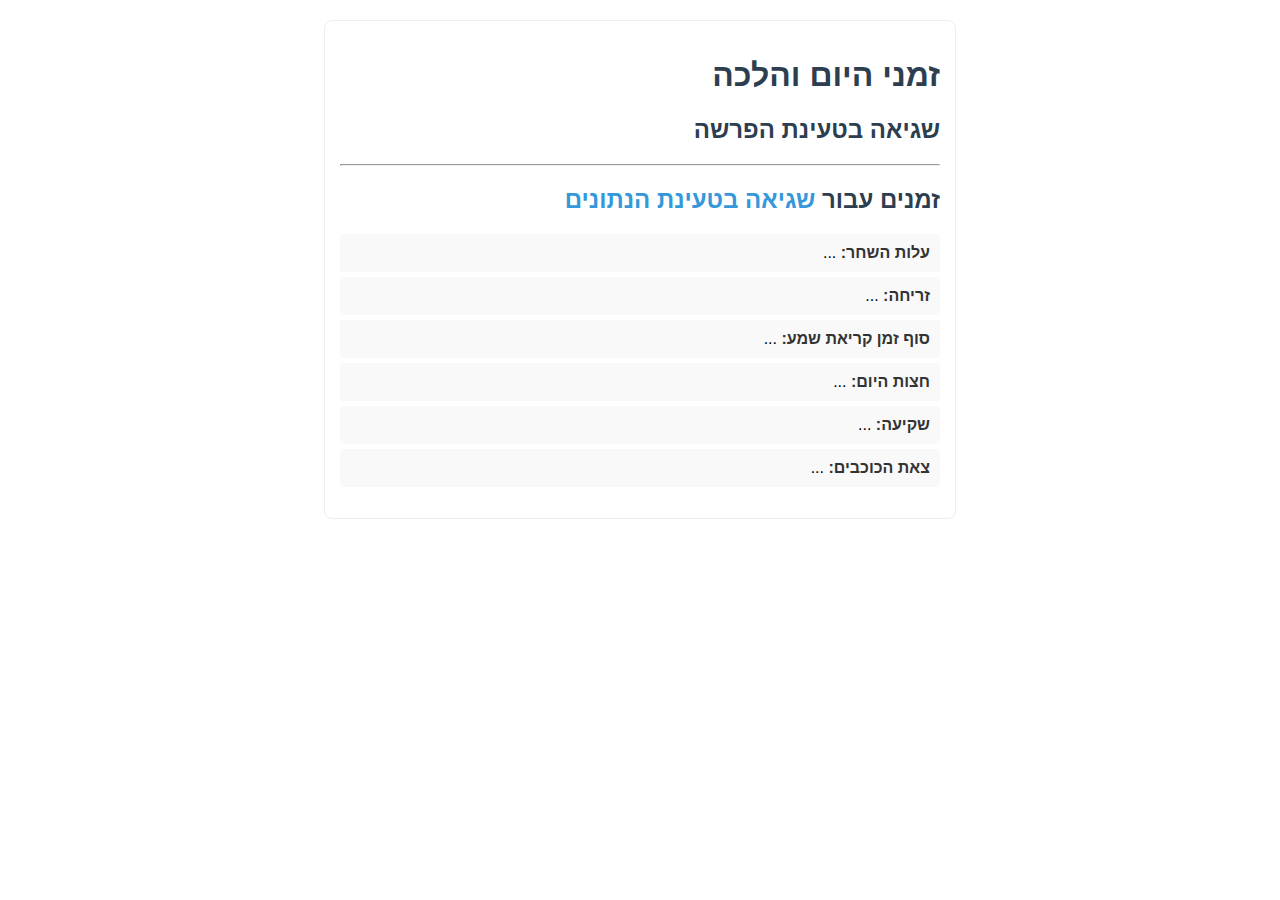
<file: pages/zmanim.html>
<!DOCTYPE html>
<html lang="he" dir="rtl">
<head>
    <meta charset="UTF-8">
    <title>זמני היום ופרשת השבוע</title>
    <style>
        /* CSS בסיסי כדי שייראה נחמד */
        body { font-family: Assistant, Arial, sans-serif; max-width: 600px; margin: 20px auto; padding: 15px; border: 1px solid #eee; border-radius: 8px; }
        h1, h2 { color: #2c3e50; }
        #location { color: #3498db; }
        ul { list-style-type: none; padding: 0; }
        li { background-color: #f9f9f9; margin-bottom: 5px; padding: 10px; border-radius: 4px; }
        li strong { color: #333; }
    </style>
</head>
<body>

    <h1>זמני היום והלכה</h1>
    <h2 id="parasha_title">טוען את פרשת השבוע...</h2>

    <hr>

    <h2>זמנים עבור <span id="location">טוען מיקום...</span></h2>
    <ul>
        <li><strong>עלות השחר:</strong> <span id="alot_hashachar">...</span></li>
        <li><strong>זריחה:</strong> <span id="sunrise">...</span></li>
        <li><strong>סוף זמן קריאת שמע:</strong> <span id="sof_zman_ksh">...</span></li>
        <li><strong>חצות היום:</strong> <span id="chatzot">...</span></li>
        <li><strong>שקיעה:</strong> <span id="sunset">...</span></li>
        <li><strong>צאת הכוכבים:</strong> <span id="tzeit_hakochavim">...</span></li>
    </ul>

    <script>
   // פונקציה זו רצה אוטומטית כשהדף נטען
document.addEventListener('DOMContentLoaded', function() {
    fetchZmanim();
    fetchParasha();
});

// פונקציה להבאת והצגת זמני היום
function fetchZmanim() {
    // ה-ID של באר שבע. אפשר לשנות לכל עיר אחרת
    const geonameid = '295530'; 
    const zmanimUrl = `https://www.hebcal.com/zmanim?cfg=json&geonameid=${geonameid}`;

    // פקודת fetch היא ה"מלצר" שיוצא למטבח (ל-API)
    fetch(zmanimUrl)
        .then(response => response.json()) // כשהתשובה מגיעה, המר אותה לאובייקט JSON
        .then(data => {
            // כשיש לנו את הנתונים, נכניס אותם ל-HTML
            console.log("קיבלנו זמנים:", data); // (לצורך בדיקה בקונסול של הדפדפן)

            // עדכון המיקום
            document.getElementById('location').textContent = data.location.title;
            
            // עדכון הזמנים
            // הערה: התאריכים מגיעים בפורמט ISO. אנו חותכים רק את השעה.
            document.getElementById('alot_hashachar').textContent = new Date(data.times.alot_hashachar).toLocaleTimeString('he-IL', {hour: '2-digit', minute:'2-digit'});
            document.getElementById('sunrise').textContent = new Date(data.times.sunrise).toLocaleTimeString('he-IL', {hour: '2-digit', minute:'2-digit'});
            document.getElementById('sof_zman_ksh').textContent = new Date(data.times.sof_zman_krishm_ma).toLocaleTimeString('he-IL', {hour: '2-digit', minute:'2-digit'});
            document.getElementById('chatzot').textContent = new Date(data.times.chatzot).toLocaleTimeString('he-IL', {hour: '2-digit', minute:'2-digit'});
            document.getElementById('sunset').textContent = new Date(data.times.sunset).toLocaleTimeString('he-IL', {hour: '2-digit', minute:'2-digit'});
            document.getElementById('tzeit_hakochavim').textContent = new Date(data.times.tzeit_hakochavim).toLocaleTimeString('he-IL', {hour: '2-digit', minute:'2-digit'});
        })
        .catch(error => {
            // טיפול בשגיאות אם ה-API לא עובד
            console.error('שגיאה בהבאת זמני היום:', error);
            document.getElementById('location').textContent = "שגיאה בטעינת הנתונים";
        });
}

// פונקציה להבאת והצגת פרשת השבוע
function fetchParasha() {
    const parashaUrl = 'https://www.hebcal.com/hebcal?v=1&cfg=json&maj=on&min=off&mod=off&nx=off&gy=2024&gm=6&gd=17&gd=17';

    fetch(parashaUrl)
        .then(response => response.json())
        .then(data => {
            console.log("קיבלנו אירועים:", data);
            
            // נמצא את הפריט הראשון שהוא פרשת השבוע
            const parashaItem = data.items.find(item => item.category === 'parashat');
            
            if (parashaItem) {
                document.getElementById('parasha_title').textContent = parashaItem.title;
            } else {
                document.getElementById('parasha_title').textContent = "פרשת השבוע לא נמצאה";
            }
        })
        .catch(error => {
            console.error('שגיאה בהבאת פרשת השבוע:', error);
            document.getElementById('parasha_title').textContent = "שגיאה בטעינת הפרשה";
        });
}


    </script>

</body>
</html>
</file>
